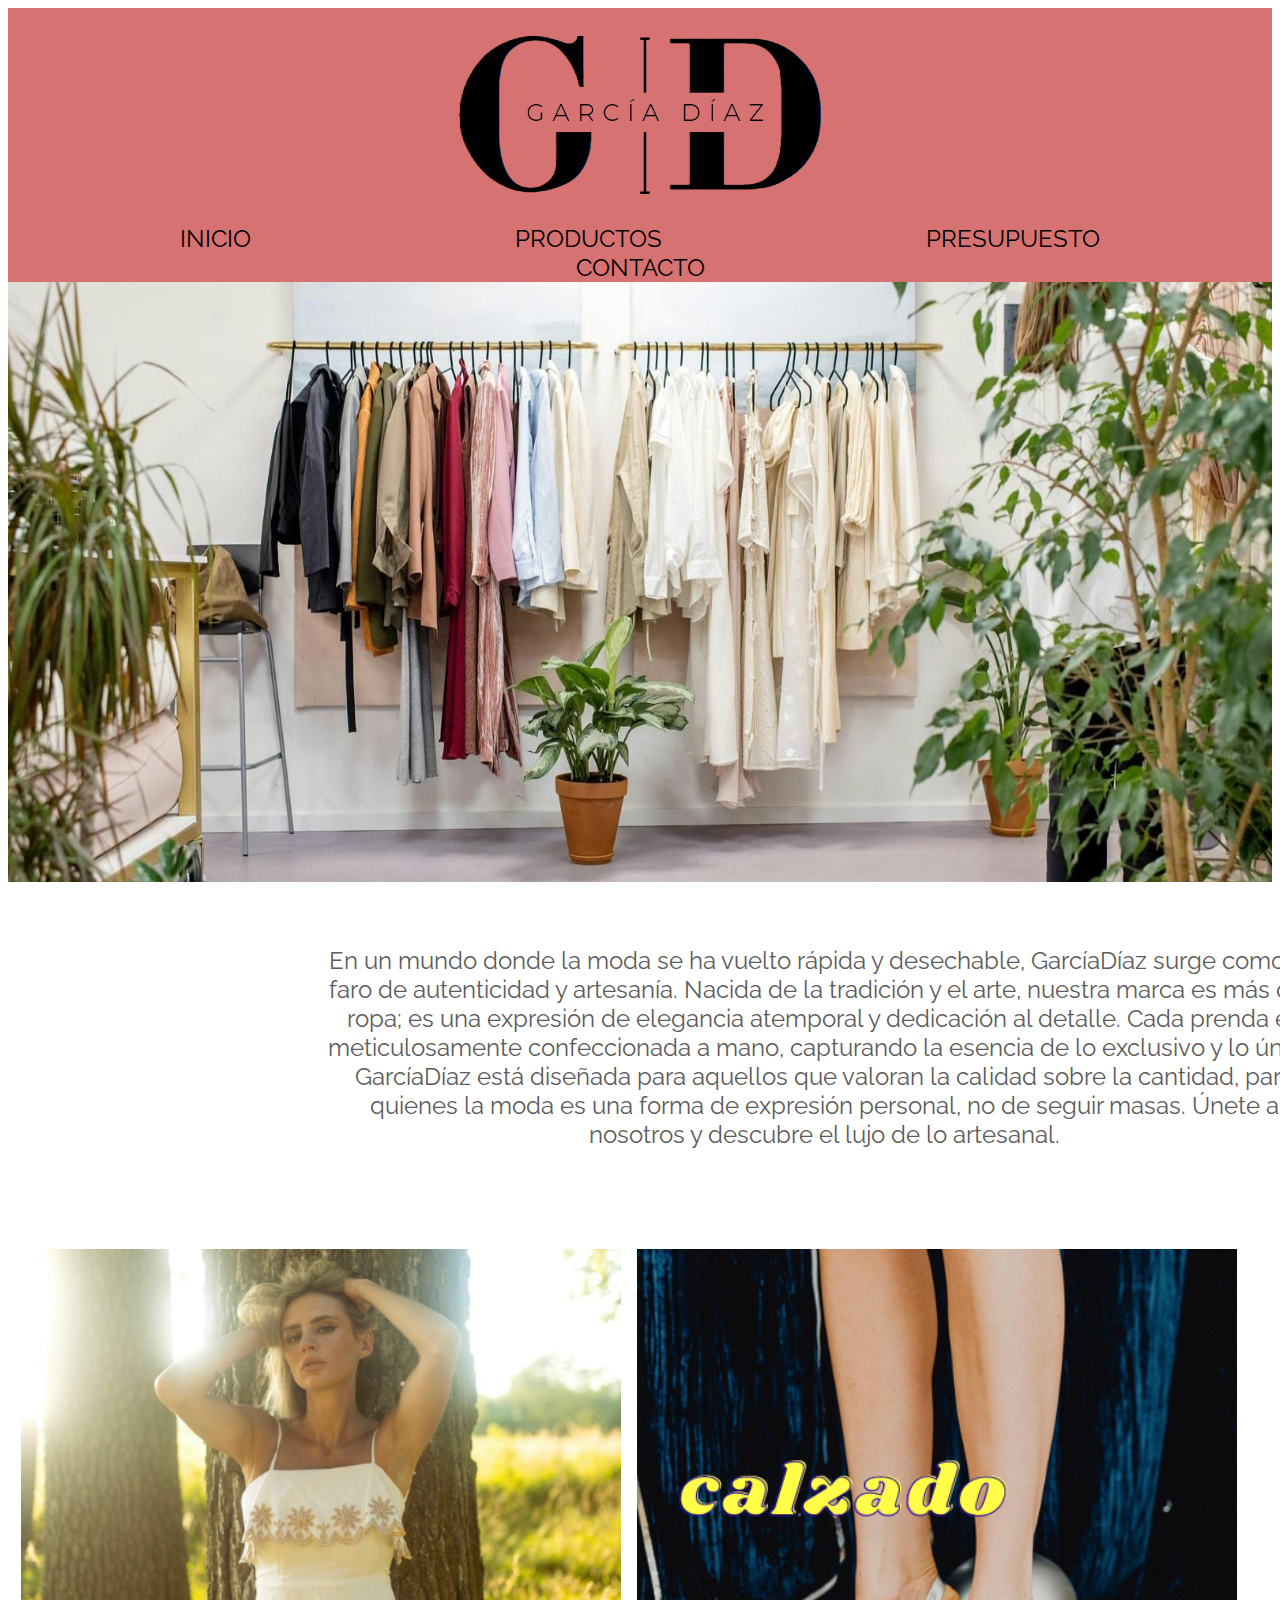
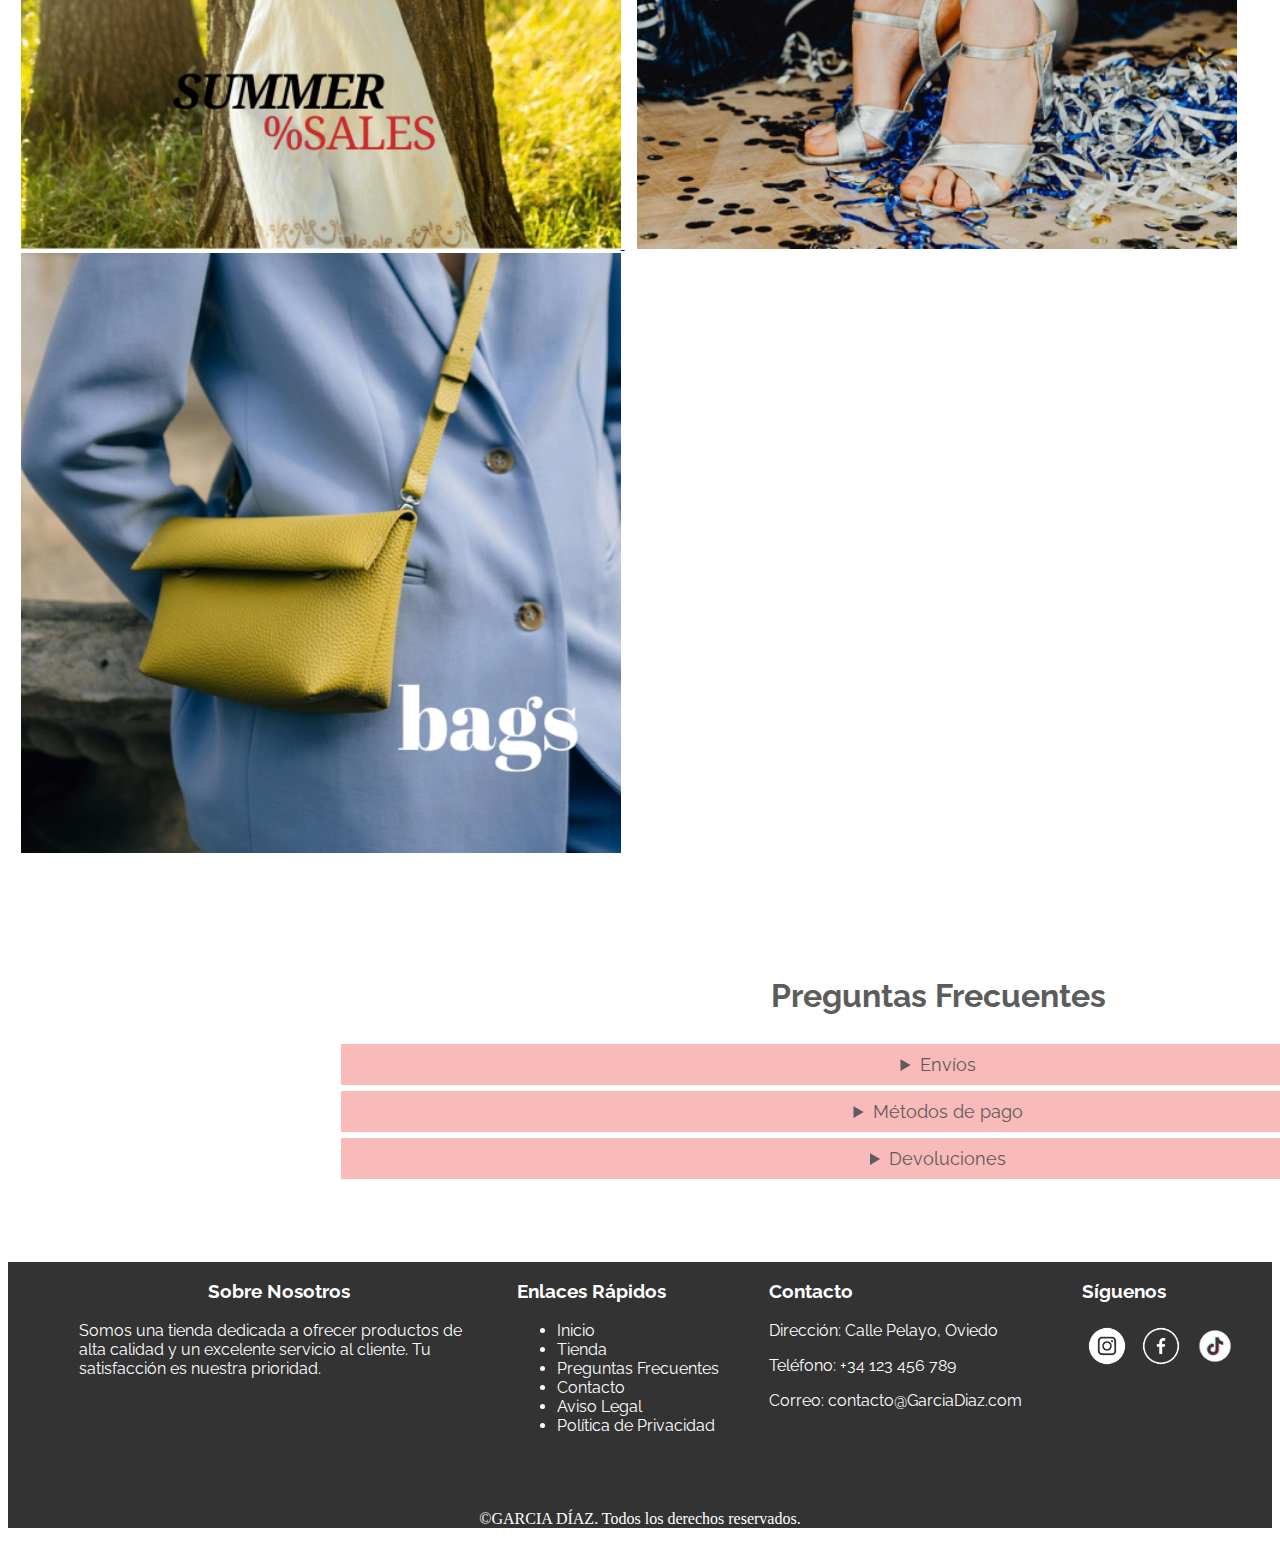
<file: index.html>
<!DOCTYPE html>
<html lang="es">
        <!--Metemos todas las meta-etiquetas necesarias en nuestro head-->
<head>
    <meta charset="UTF-8">
    <meta name="viewport" content="width=device-width, initial-scale=1.0">
    <meta name="author" content="Enol García Heres">
    <meta name="keywords" content="ropa, moda, estilo">
    <meta name="descripcion" content="GarciaDiaz es una tienda de ropa donde podras encontrar nuevas ideas para tu vestimenta de tu dia a dia!">
    <meta name="robots" content="index">
    <link rel="preconnect" href="https://fonts.googleapis.com">
    <link rel="preconnect" href="https://fonts.gstatic.com" crossorigin>
    <link href="https://fonts.googleapis.com/css2?family=Montserrat:ital,wght@0,100..900;1,100..900&family=Raleway:ital,wght@0,100..900;1,100..900&display=swap" rel="stylesheet">
    <link rel="stylesheet" href="estilos/estiloss.css">
    <link rel="icon" href="imagenes/logo.png">
    <title>GarcíaDíaz</title>
</head>
        <!--Dividimos nuestro body en sus secciones correspondientes-->
<body>
    <header>
        <!--abrimos nuestro primer div con su respectiva clase-->
        <div class="encabezado">
           <img src="imagenes/logo.png" alt="logo de la empresa"> 
        </div>
        <!--abrimos nuestro nav para gestionar todo el tema de navegación-->
        <nav>
            <a href="index.html">INICIO</a>
            <a href="productos.html">PRODUCTOS</a> 
            <a href="presupuesto.html">PRESUPUESTO</a>
            <a href="contacto.html">CONTACTO</a>
        </nav>
    
    </header> <!--cerramos el header-->
    
        <!--Abrimos el main y empezamos a formar nuestro tronco de la web-->
    <main>
        <!--Dividimos nuestro main en varios Div y les añadimos sus class necesarias a cada uno-->
        <div class="imagen-cabecera">
            <a href="productoss.html">
                <img src="imagenes/imagen-cabecera.jpg" alt="imagen ropa">
            </a>
        </div>

        <div class="introducción">
            <p>
                En un mundo donde la moda se ha vuelto rápida y desechable, GarcíaDíaz surge como un faro de autenticidad y artesanía. 
                Nacida de la tradición y el arte, nuestra marca es más que ropa; es una expresión de elegancia atemporal y dedicación al detalle. 
                Cada prenda es meticulosamente confeccionada a mano, capturando la esencia de lo exclusivo y lo único. 
                GarcíaDíaz está diseñada para aquellos que valoran la calidad sobre la cantidad, para quienes la moda es una forma de expresión personal, no de seguir masas. Únete a nosotros y descubre el lujo de lo artesanal.
            </p>
        </div>
        
        <div class="imagenes-inicio">
            <a href="productoss.html">
                <img src="imagenes/Summer.png" alt="imagen rebajas">
                <img src="imagenes/calzadoç.png" alt="imagen calzado">
                <img src="imagenes/bags.png" alt="imagen bolsos">
            </a>
        </div>

        <div class="container"> 
            <h2 id="preguntas">Preguntas Frecuentes</h2>
        <!--abrimos nuestros details-->
            <details>
                <summary>Envíos</summary>
                
                <p>Nuestros envíos suelen tardar entre 3 y 7 días hábiles en llegar, dependiendo de tu ubicación.
                     Una vez que tu pedido ha sido procesado, recibirás un correo con la información de seguimiento para que puedas monitorear el progreso de tu paquete. 
                     Utilizamos servicios de mensajería confiables para asegurar que tu pedido llegue de manera segura. Si tienes alguna duda sobre tu envío, nuestro equipo de atención al cliente está disponible para ayudarte en todo momento.</p>
            </details>
            <details>
                <summary>Métodos de pago</summary>
            
                    <ul>
                        <li>Transferencia Bancaria</li>
                        <li>Tarjeta de crédito</li>
                        <li>Bizum</li>
                    </ul>
            </details>
            <details>
                <summary>Devoluciones</summary>
                    <p>Si no estás satisfecho con tu compra, ofrecemos un período de devolución de 14 días a partir de la fecha de recepción del pedido. 
                    Para iniciar el proceso de devolución, contáctanos a través de nuestro formulario de contacto o directamente por correo electrónico. 
                    El producto debe estar en su estado original, sin usar y en su embalaje original. Una vez recibamos y verifiquemos el estado del producto, procesaremos tu reembolso o cambio según tu preferencia. Ten en cuenta que los costos de envío de la devolución pueden aplicarse, a menos que el producto esté defectuoso o haya habido un error en el envío.</p>
            </details>
        </div>
    </main> <!--cerramos el main-->

    <!--abrimos nuestro footer-->
    <footer>
        <!--y abrimos los div que necesitemos con sus respectivas class-->
        <div class="footer-container">
              <div class="sobre-nosotros">
                <h3>Sobre Nosotros</h3>
                <p>Somos una tienda dedicada a ofrecer productos de alta calidad y un excelente servicio al cliente. Tu satisfacción es nuestra prioridad.</p>
              </div>
              <div class="enlaces-rapidos">
                <h3>Enlaces Rápidos</h3>
                <ul>
                  <li><a href="indexx.html">Inicio</a></li>
                  <li><a href="productoss.html">Tienda</a></li>
                  <li><a href="#preguntas">Preguntas Frecuentes</a></li>
                  <li><a href="contacto.html">Contacto</a></li>
                  <li><a href="avisolegal.html">Aviso Legal</a></li>
                  <li><a href="https://www.iubenda.com/privacy-policy/29474232" class="iubenda-black iubenda-noiframe iubenda-embed iubenda-noiframe " title="Política de Privacidad ">Política de Privacidad</a><script type="text/javascript">(function (w,d) {var loader = function () {var s = d.createElement("script"), tag = d.getElementsByTagName("script")[0]; s.src="https://cdn.iubenda.com/iubenda.js"; tag.parentNode.insertBefore(s,tag);}; if(w.addEventListener){w.addEventListener("load", loader, false);}else if(w.attachEvent){w.attachEvent("onload", loader);}else{w.onload = loader;}})(window, document);</script></li> 
                </ul>
              </div>
              <div class="contacto-footer">
                <h3>Contacto</h3>
                <p>Dirección: Calle Pelayo, Oviedo</p>
                <p>Teléfono: +34 123 456 789</p>
                <p>Correo: contacto@GarciaDiaz.com</p>
              </div>
              <div class="redes-sociales">
                <h3>Síguenos</h3>
                <a href="https://www.instagram.com/"><img src="imagenes/instagram.png" alt="logo  instagram"></a>
                <a href="https://www.facebook.com/?locale=es_ES"><img src="imagenes/facebook.png" alt="logo facebook"></a>
                <a href="https://www.tiktok.com/es/"><img src="imagenes/tiktok.png" alt="logo tiktok"></a>
              </div>
            </div>
            <div class="copy">
              <p>&copy;GARCIA DÍAZ. Todos los derechos reservados.</p>
        </div>
          
    </footer> <!--cerramos el footer y finalizamos-->

</body>
</html>
</file>
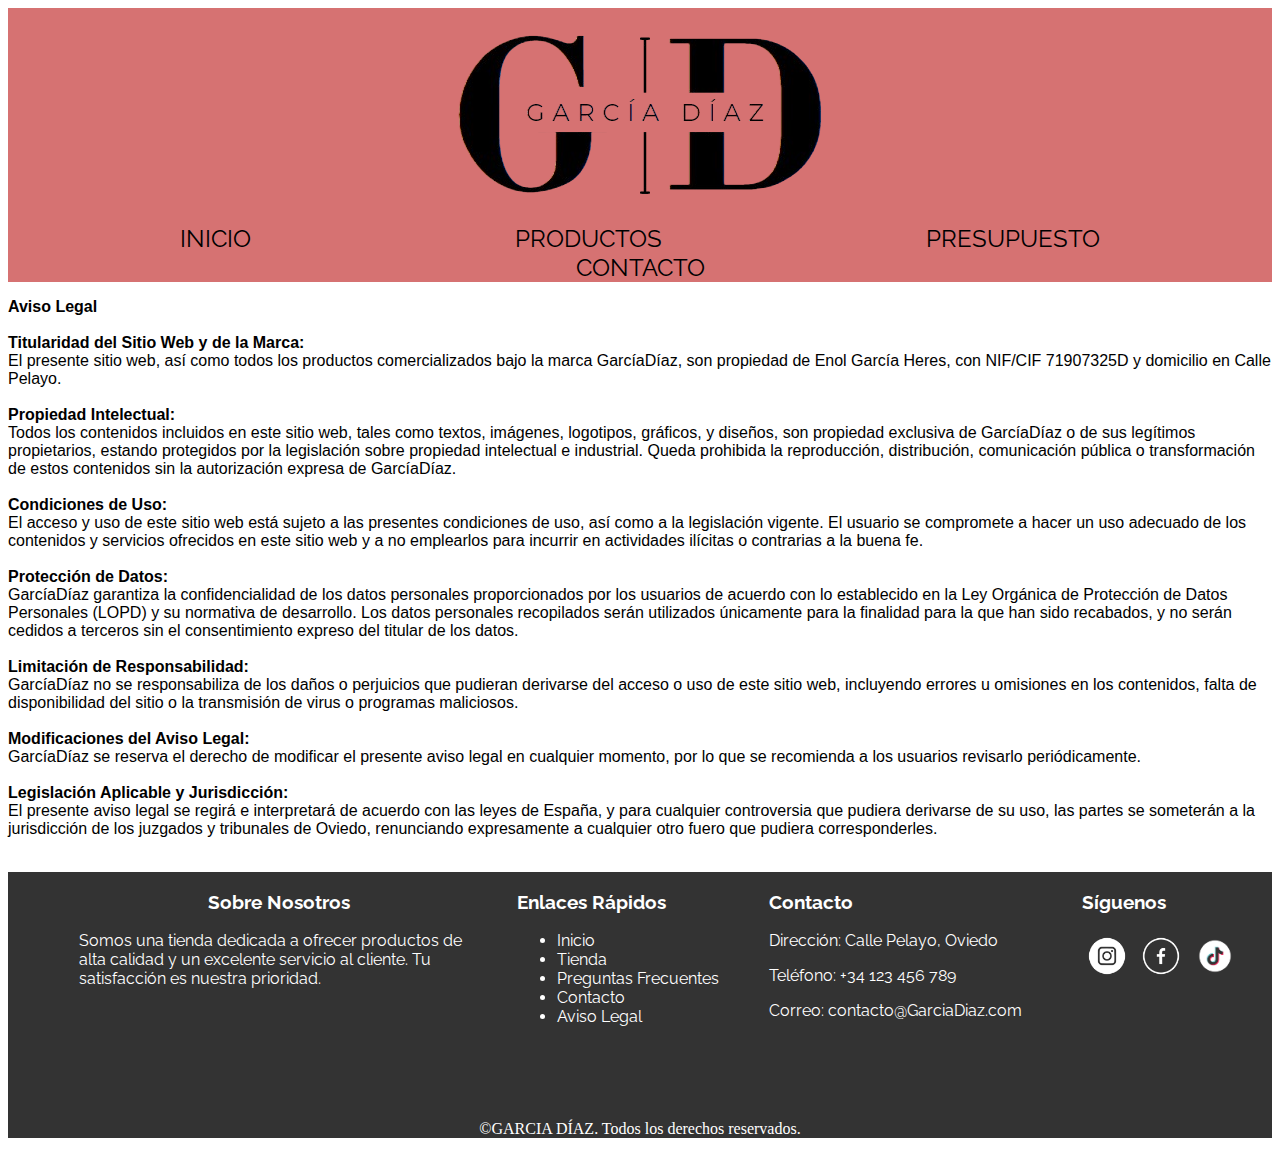
<file: avisolegal.html>
<!DOCTYPE html>
<html lang="es">
<head>
    <meta charset="UTF-8">
    <meta name="viewport" content="width=device-width, initial-scale=1.0">
    <meta name="author" content="Enol García Heres">
    <meta name="keywords" content="ropa, moda, estilo">
    <meta name="descripcion" content="GarciaDiaz es una tienda de ropa donde podras encontrar nuevas ideas para tu vestimenta de tu dia a dia!">
    <meta name="robots" content="index">
    <link rel="preconnect" href="https://fonts.googleapis.com">
    <link rel="preconnect" href="https://fonts.gstatic.com" crossorigin>
    <link href="https://fonts.googleapis.com/css2?family=Montserrat:ital,wght@0,100..900;1,100..900&family=Raleway:ital,wght@0,100..900;1,100..900&display=swap" rel="stylesheet">
    <link rel="stylesheet" href="estilos/estiloss.css">
    <link rel="icon" href="imagenes/logo.png">
    <title>GarcíaDíaz</title>
    
</head>
<body>
    <header>
         <!--abrimos nuestro primer div con su respectiva clase-->
         <div class="encabezado">
            <img src="imagenes/logo.png" alt="logo de la empresa"> 
         </div>
         <!--abrimos nuestro nav para gestionar todo el tema de navegación-->
         <nav>
             <a href="index.html">INICIO</a>
             <a href="productos.html">PRODUCTOS</a>
             <a href="presupuesto.html">PRESUPUESTO</a>
             <a href="contacto.html">CONTACTO</a>
         </nav>
     
    </header>
    <main>
        <p class="aviso-legal">
            <strong>Aviso Legal <br><br></strong>

            <strong>Titularidad del Sitio Web y de la Marca:</strong> <br>

            El presente sitio web, así como todos los productos comercializados bajo la marca GarcíaDíaz, son propiedad de Enol García Heres, con NIF/CIF 71907325D y domicilio en Calle Pelayo. <br><br>

           <strong>Propiedad Intelectual:</strong><br>
           
            Todos los contenidos incluidos en este sitio web, tales como textos, imágenes, logotipos, gráficos, y diseños, son propiedad exclusiva de GarcíaDíaz o de sus legítimos propietarios, estando protegidos por la legislación sobre propiedad intelectual e industrial. Queda prohibida la reproducción, distribución, comunicación pública o transformación de estos contenidos sin la autorización expresa de GarcíaDíaz. <br><br>

           <strong>Condiciones de Uso:</strong><br>

            El acceso y uso de este sitio web está sujeto a las presentes condiciones de uso, así como a la legislación vigente. El usuario se compromete a hacer un uso adecuado de los contenidos y servicios ofrecidos en este sitio web y a no emplearlos para incurrir en actividades ilícitas o contrarias a la buena fe. <br><br>

           <strong>Protección de Datos:</strong><br>

            GarcíaDíaz garantiza la confidencialidad de los datos personales proporcionados por los usuarios de acuerdo con lo establecido en la Ley Orgánica de Protección de Datos Personales (LOPD) y su normativa de desarrollo. Los datos personales recopilados serán utilizados únicamente para la finalidad para la que han sido recabados, y no serán cedidos a terceros sin el consentimiento expreso del titular de los datos. <br><br>

           <strong>Limitación de Responsabilidad:</strong> <br>

            GarcíaDíaz no se responsabiliza de los daños o perjuicios que pudieran derivarse del acceso o uso de este sitio web, incluyendo errores u omisiones en los contenidos, falta de disponibilidad del sitio o la transmisión de virus o programas maliciosos. <br><br>

           <strong>Modificaciones del Aviso Legal:</strong> <br>

            GarcíaDíaz se reserva el derecho de modificar el presente aviso legal en cualquier momento, por lo que se recomienda a los usuarios revisarlo periódicamente. <br><br>

           <strong>Legislación Aplicable y Jurisdicción:</strong> <br>

            El presente aviso legal se regirá e interpretará de acuerdo con las leyes de España, y para cualquier controversia que pudiera derivarse de su uso, las partes se someterán a la jurisdicción de los juzgados y tribunales de Oviedo, renunciando expresamente a cualquier otro fuero que pudiera corresponderles. <br><br>
        </p>
    </main>

    <footer>
       <!--y abrimos los div que necesitemos con sus respectivas class-->
       <div class="footer-container">
            <div class="sobre-nosotros">
                <h3>Sobre Nosotros</h3>
                <p>Somos una tienda dedicada a ofrecer productos de alta calidad y un excelente servicio al cliente. Tu satisfacción es nuestra prioridad.</p>
            </div>
            <div class="enlaces-rapidos">
                <h3>Enlaces Rápidos</h3>
                <ul>
                    <li><a href="indexx.html">Inicio</a></li>
                    <li><a href="productoss.html">Tienda</a></li>
                    <li><a href="#preguntas">Preguntas Frecuentes</a></li>
                    <li><a href="contacto.html">Contacto</a></li>
                    <li><a href="avisolegal.html">Aviso Legal</a></li>
                </ul>
            </div>
            <div class="contacto-footer">
                <h3>Contacto</h3>
                <p>Dirección: Calle Pelayo, Oviedo</p>
                <p>Teléfono: +34 123 456 789</p>
                <p>Correo: contacto@GarciaDiaz.com</p>
            </div>
            <div class="redes-sociales">
                <h3>Síguenos</h3>
                <a href="https://www.instagram.com/"><img src="imagenes/instagram.png" alt="logo  instagram"></a>
                <a href="https://www.facebook.com/?locale=es_ES"><img src="imagenes/facebook.png" alt="logo facebook"></a>
                <a href="https://www.tiktok.com/es/"><img src="imagenes/tiktok.png" alt="logo tiktok"></a>
            </div>
      </div>
        <div class="copy">
            <p>&copy;GARCIA DÍAZ. Todos los derechos reservados.</p>
        </div>

    </footer> <!--cerramos el footer y finalizamos-->

</body>
</html>
</file>
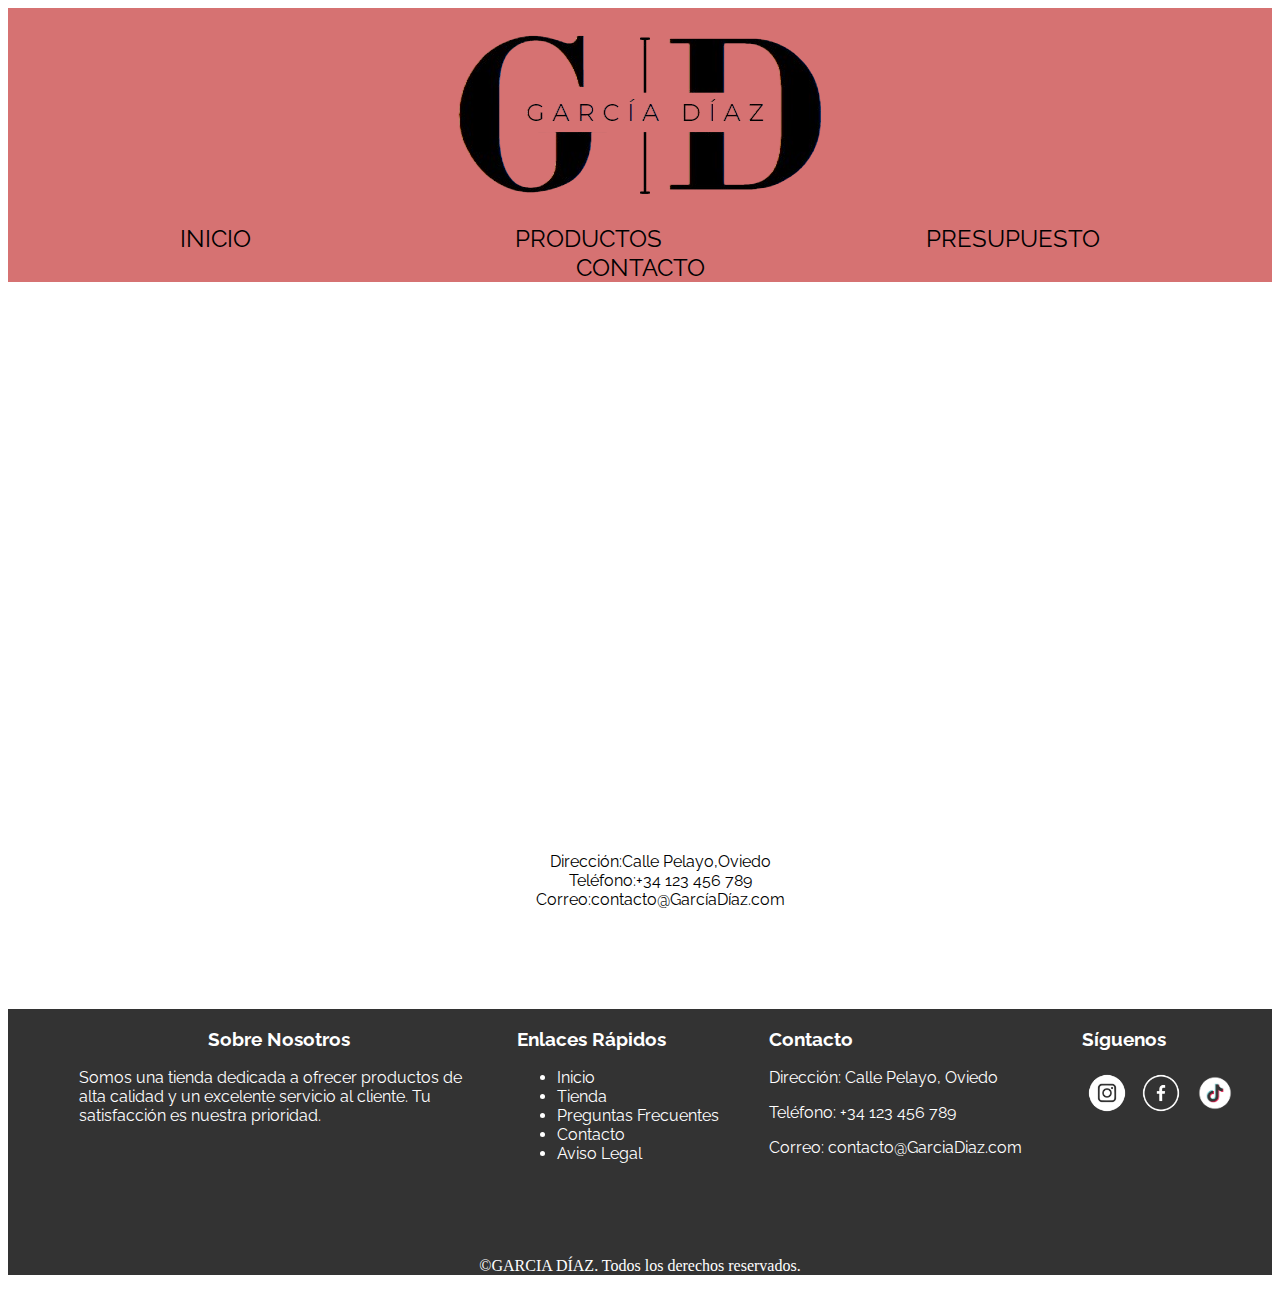
<file: contacto.html>
<!DOCTYPE html>
<html lang="es">
<head>
    <meta charset="UTF-8">
    <meta name="viewport" content="width=device-width, initial-scale=1.0">
    <meta name="author" content="Enol García Heres">
    <meta name="keywords" content="ropa, moda, estilo">
    <meta name="descripcion" content="GarciaDiaz es una tienda de ropa donde podras encontrar nuevas ideas para tu vestimenta de tu dia a dia!">
    <meta name="robots" content="index">
    <link rel="preconnect" href="https://fonts.googleapis.com">
    <link rel="preconnect" href="https://fonts.gstatic.com" crossorigin>
    <link href="https://fonts.googleapis.com/css2?family=Montserrat:ital,wght@0,100..900;1,100..900&family=Raleway:ital,wght@0,100..900;1,100..900&display=swap" rel="stylesheet">
    <link rel="stylesheet" href="estilos/estiloss.css">
    <link rel="icon" href="imagenes/logo.png">
    <title>GarcíaDíaz</title>
    
</head>
<body>
    <header>
         <!--abrimos nuestro primer div con su respectiva clase-->
         <div class="encabezado">
            <img src="imagenes/logo.png" alt="logo de la empresa"> 
         </div>
         <!--abrimos nuestro nav para gestionar todo el tema de navegación-->
         <nav>
             <a href="index.html">INICIO</a>
             <a href="productos.html">PRODUCTOS</a>
             <a href="presupuesto.html">PRESUPUESTO</a>
             <a href="contacto.html">CONTACTO</a>
         </nav>
     
    </header>
    <main>
        <!--insertamos el mapa y los respectivos datos-->
        <div class="contactar">
            <iframe src="https://www.google.com/maps/embed?pb=!1m18!1m12!1m3!1d2900.6690608277604!2d-5.8510730234812085!3d43.36303257114922!2m3!1f0!2f0!3f0!3m2!1i1024!2i768!4f13.1!3m3!1m2!1s0xd368ce52bd7d7db%3A0xa17dc56ae5d4aa63!2sC.%20Pelayo%2C%20Oviedo%2C%2033003%20Oviedo%2C%20Asturias!5e0!3m2!1ses!2ses!4v1723751896045!5m2!1ses!2ses" width="600" height="450" style="border:0;" allowfullscreen="" loading="lazy" referrerpolicy="no-referrer-when-downgrade"></iframe>
            <ul>
                <li>Dirección:Calle Pelayo,Oviedo</li>
                <li>Teléfono:+34 123 456 789</li>
                <li>Correo:contacto@GarcíaDíaz.com</li>
            </ul>
        </div>
    </main>
    <footer>
        <!--y abrimos los div que necesitemos con sus respectivas class-->
        <div class="footer-container">
             <div class="sobre-nosotros">
                 <h3>Sobre Nosotros</h3>
                 <p>Somos una tienda dedicada a ofrecer productos de alta calidad y un excelente servicio al cliente. Tu satisfacción es nuestra prioridad.</p>
             </div>
             <div class="enlaces-rapidos">
                 <h3>Enlaces Rápidos</h3>
                 <ul>
                     <li><a href="indexx.html">Inicio</a></li>
                     <li><a href="productoss.html">Tienda</a></li>
                     <li><a href="#preguntas">Preguntas Frecuentes</a></li>
                     <li><a href="contacto.html">Contacto</a></li>
                     <li><a href="avisolegal.html">Aviso Legal</a></li>
                 </ul>
             </div>
             <div class="contacto-footer">
                 <h3>Contacto</h3>
                 <p>Dirección: Calle Pelayo, Oviedo</p>
                 <p>Teléfono: +34 123 456 789</p>
                 <p>Correo: contacto@GarciaDiaz.com</p>
             </div>
             <div class="redes-sociales">
                 <h3>Síguenos</h3>
                 <a href="https://www.instagram.com/"><img src="imagenes/instagram.png" alt="logo  instagram"></a>
                 <a href="https://www.facebook.com/?locale=es_ES"><img src="imagenes/facebook.png" alt="logo facebook"></a>
                 <a href="https://www.tiktok.com/es/"><img src="imagenes/tiktok.png" alt="logo tiktok"></a>
             </div>
       </div>
         <div class="copy">
             <p>&copy;GARCIA DÍAZ. Todos los derechos reservados.</p>
         </div>
 
     </footer> <!--cerramos el footer y finalizamos-->
 
 </body>
 </html>
</file>
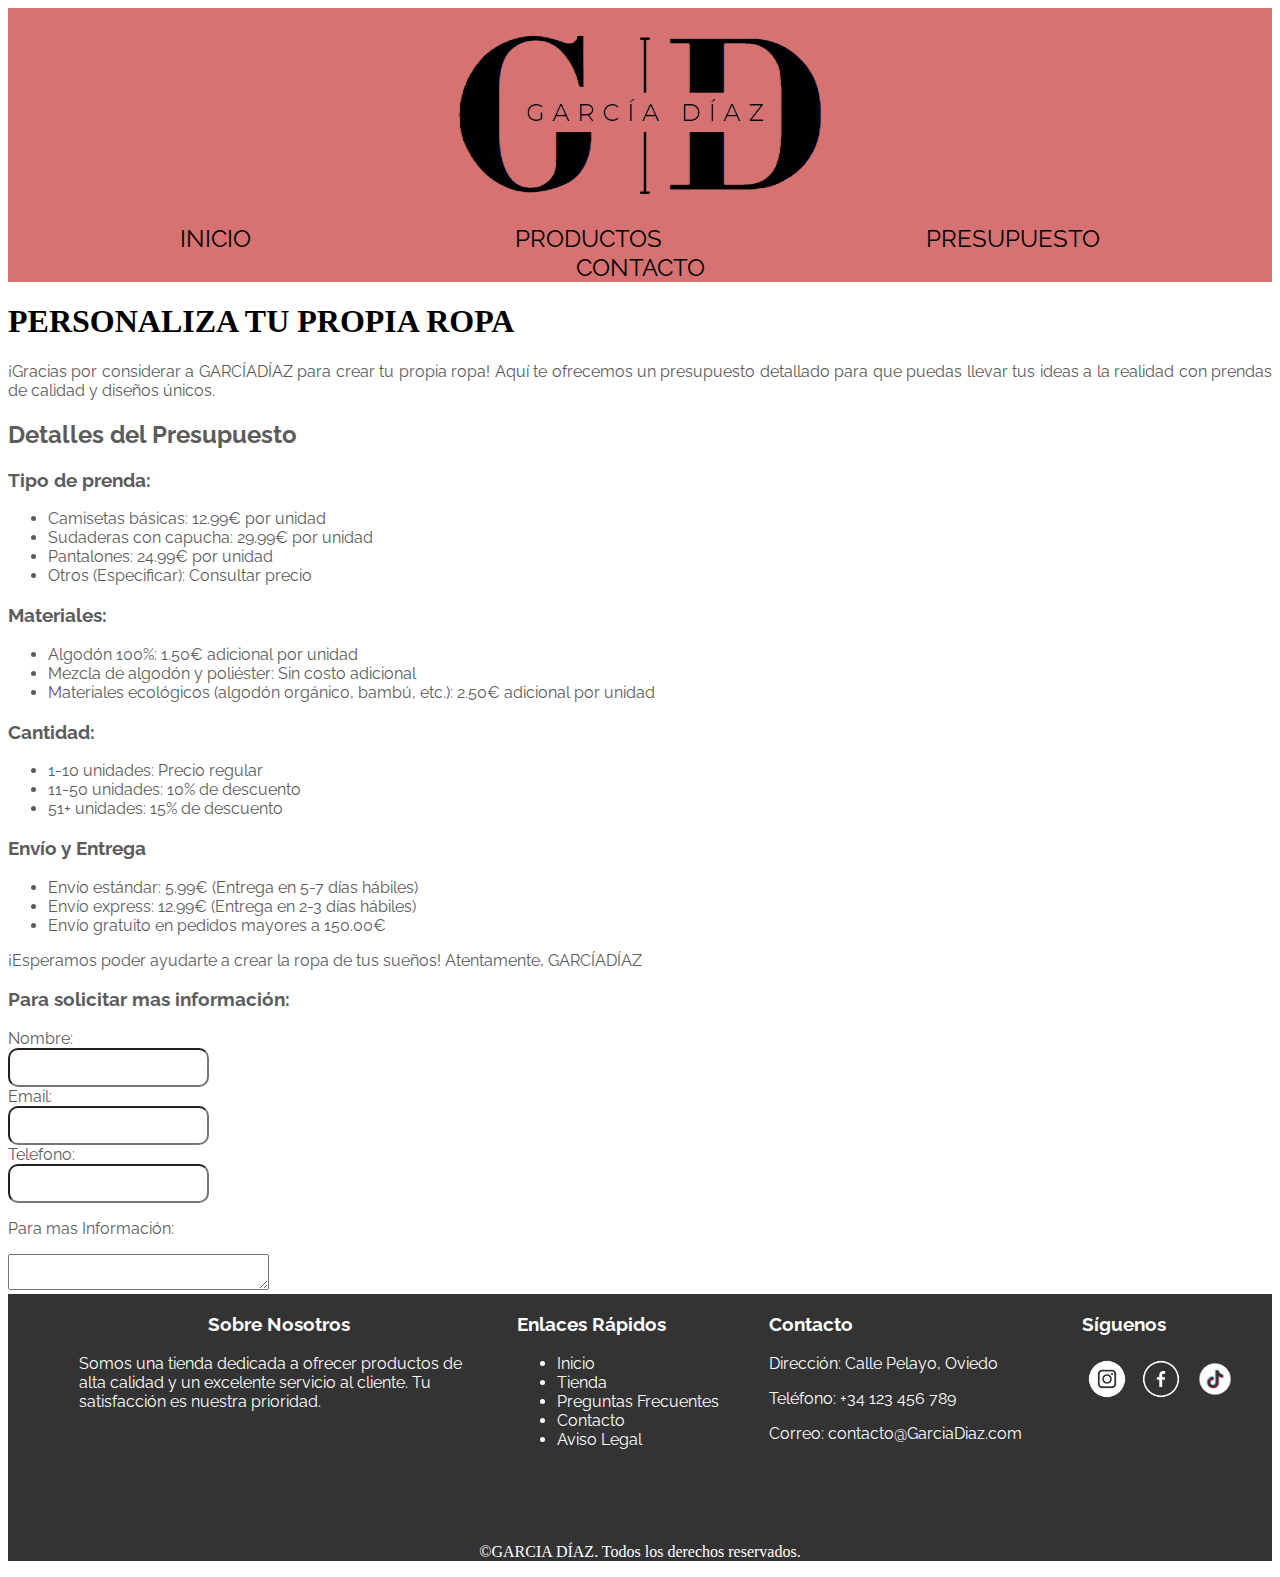
<file: presupuesto.html>
<!DOCTYPE html>
<html lang="es">
<head>
    <meta charset="UTF-8">
    <meta name="viewport" content="width=device-width, initial-scale=1.0">
    <meta name="author" content="Enol García Heres">
    <meta name="keywords" content="ropa, moda, estilo">
    <meta name="descripcion" content="GarciaDiaz es una tienda de ropa donde podras encontrar nuevas ideas para tu vestimenta de tu dia a dia!">
    <meta name="robots" content="index">
    <link rel="preconnect" href="https://fonts.googleapis.com">
    <link rel="preconnect" href="https://fonts.gstatic.com" crossorigin>
    <link href="https://fonts.googleapis.com/css2?family=Montserrat:ital,wght@0,100..900;1,100..900&family=Raleway:ital,wght@0,100..900;1,100..900&display=swap" rel="stylesheet">
    <link rel="stylesheet" href="estilos/estiloss.css">
    <link rel="icon" href="imagenes/logo.png">
    <title>GarcíaDíaz</title>
    
</head>
<body>
    <header>
         <!--abrimos nuestro primer div con su respectiva clase-->
         <div class="encabezado">
            <img src="imagenes/logo.png" alt="logo de la empresa"> 
         </div>
         <!--abrimos nuestro nav para gestionar todo el tema de navegación-->
         <nav>
             <a href="index.html">INICIO</a>
             <a href="productos.html">PRODUCTOS</a>
             <a href="presupuesto.html">PRESUPUESTO</a>
             <a href="contacto.html">CONTACTO</a>
         </nav>
         
    </header>
    <!--abrimos nuestro main y situamos nuestros titulos y listas-->
    <main> 
        <h1>PERSONALIZA TU PROPIA ROPA</h1>
        <div class="presupuesto">
            <p>¡Gracias por considerar a GARCÍADÍAZ para crear tu propia ropa! Aquí te ofrecemos un presupuesto detallado para que puedas llevar tus ideas a la realidad con prendas de calidad y diseños únicos.</p>
            <h2>Detalles del Presupuesto</h2>
            
            <h3>Tipo de prenda:</h3>
            <ul>
                <li>Camisetas básicas: 12.99€ por unidad</li>
                <li>Sudaderas con capucha: 29.99€ por unidad</li>
                <li>Pantalones: 24.99€ por unidad</li>
                <li>Otros (Especificar): Consultar precio</li>
            </ul>
            
            <h3>Materiales:</h3>
            <ul>
                <li>Algodón 100%: 1.50€ adicional por unidad</li>
                <li>Mezcla de algodón y poliéster: Sin costo adicional</li>
                <li>Materiales ecológicos (algodón orgánico, bambú, etc.): 2.50€ adicional por unidad</li>
            </ul>
            
            <h3>Cantidad:</h3>
            <ul>
                <li>1-10 unidades: Precio regular</li>
                <li>11-50 unidades: 10% de descuento</li>
                <li>51+ unidades: 15% de descuento</li>
            </ul>
            <h3>Envío y Entrega</h3>
            <ul>
                <li>Envío estándar: 5.99€ (Entrega en 5-7 días hábiles)</li>
                <li>Envío express: 12.99€ (Entrega en 2-3 días hábiles)</li>
                <li>Envío gratuito en pedidos mayores a 150.00€</li>
            </ul>
            <p>¡Esperamos poder ayudarte a crear la ropa de tus sueños!

                Atentamente, GARCÍADÍAZ</p>
            
            <h3>Para solicitar mas información:</h3>
           Nombre:<input type="text" name="nombre" id="nombre" value="">
           Email: <input type="email" name="correo" id="correo">
           Telefono: <input type="tel" name="telefono" id="telefono">
            <p>Para mas Información:</p>
           <textarea name="text" id="mas-informacion" cols="30"></textarea>
        </div>
        
    </main>
    <footer>
        <!--y abrimos los div que necesitemos con sus respectivas class-->
        <div class="footer-container">
             <div class="sobre-nosotros">
                 <h3>Sobre Nosotros</h3>
                 <p>Somos una tienda dedicada a ofrecer productos de alta calidad y un excelente servicio al cliente. Tu satisfacción es nuestra prioridad.</p>
             </div>
             <div class="enlaces-rapidos">
                 <h3>Enlaces Rápidos</h3>
                 <ul>
                     <li><a href="indexx.html">Inicio</a></li>
                     <li><a href="productoss.html">Tienda</a></li>
                     <li><a href="#preguntas">Preguntas Frecuentes</a></li>
                     <li><a href="contacto.html">Contacto</a></li>
                     <li><a href="avisolegal.html">Aviso Legal</a></li>
                 </ul>
             </div>
             <div class="contacto-footer">
                 <h3>Contacto</h3>
                 <p>Dirección: Calle Pelayo, Oviedo</p>
                 <p>Teléfono: +34 123 456 789</p>
                 <p>Correo: contacto@GarciaDiaz.com</p>
             </div>
             <div class="redes-sociales">
                 <h3>Síguenos</h3>
                 <a href="https://www.instagram.com/"><img src="imagenes/instagram.png" alt="logo  instagram"></a>
                 <a href="https://www.facebook.com/?locale=es_ES"><img src="imagenes/facebook.png" alt="logo facebook"></a>
                 <a href="https://www.tiktok.com/es/"><img src="imagenes/tiktok.png" alt="logo tiktok"></a>
             </div>
       </div>
         <div class="copy">
             <p>&copy;GARCIA DÍAZ. Todos los derechos reservados.</p>
         </div>
 
     </footer> <!--cerramos el footer y finalizamos-->
 
 </body>
 </html>
</file>
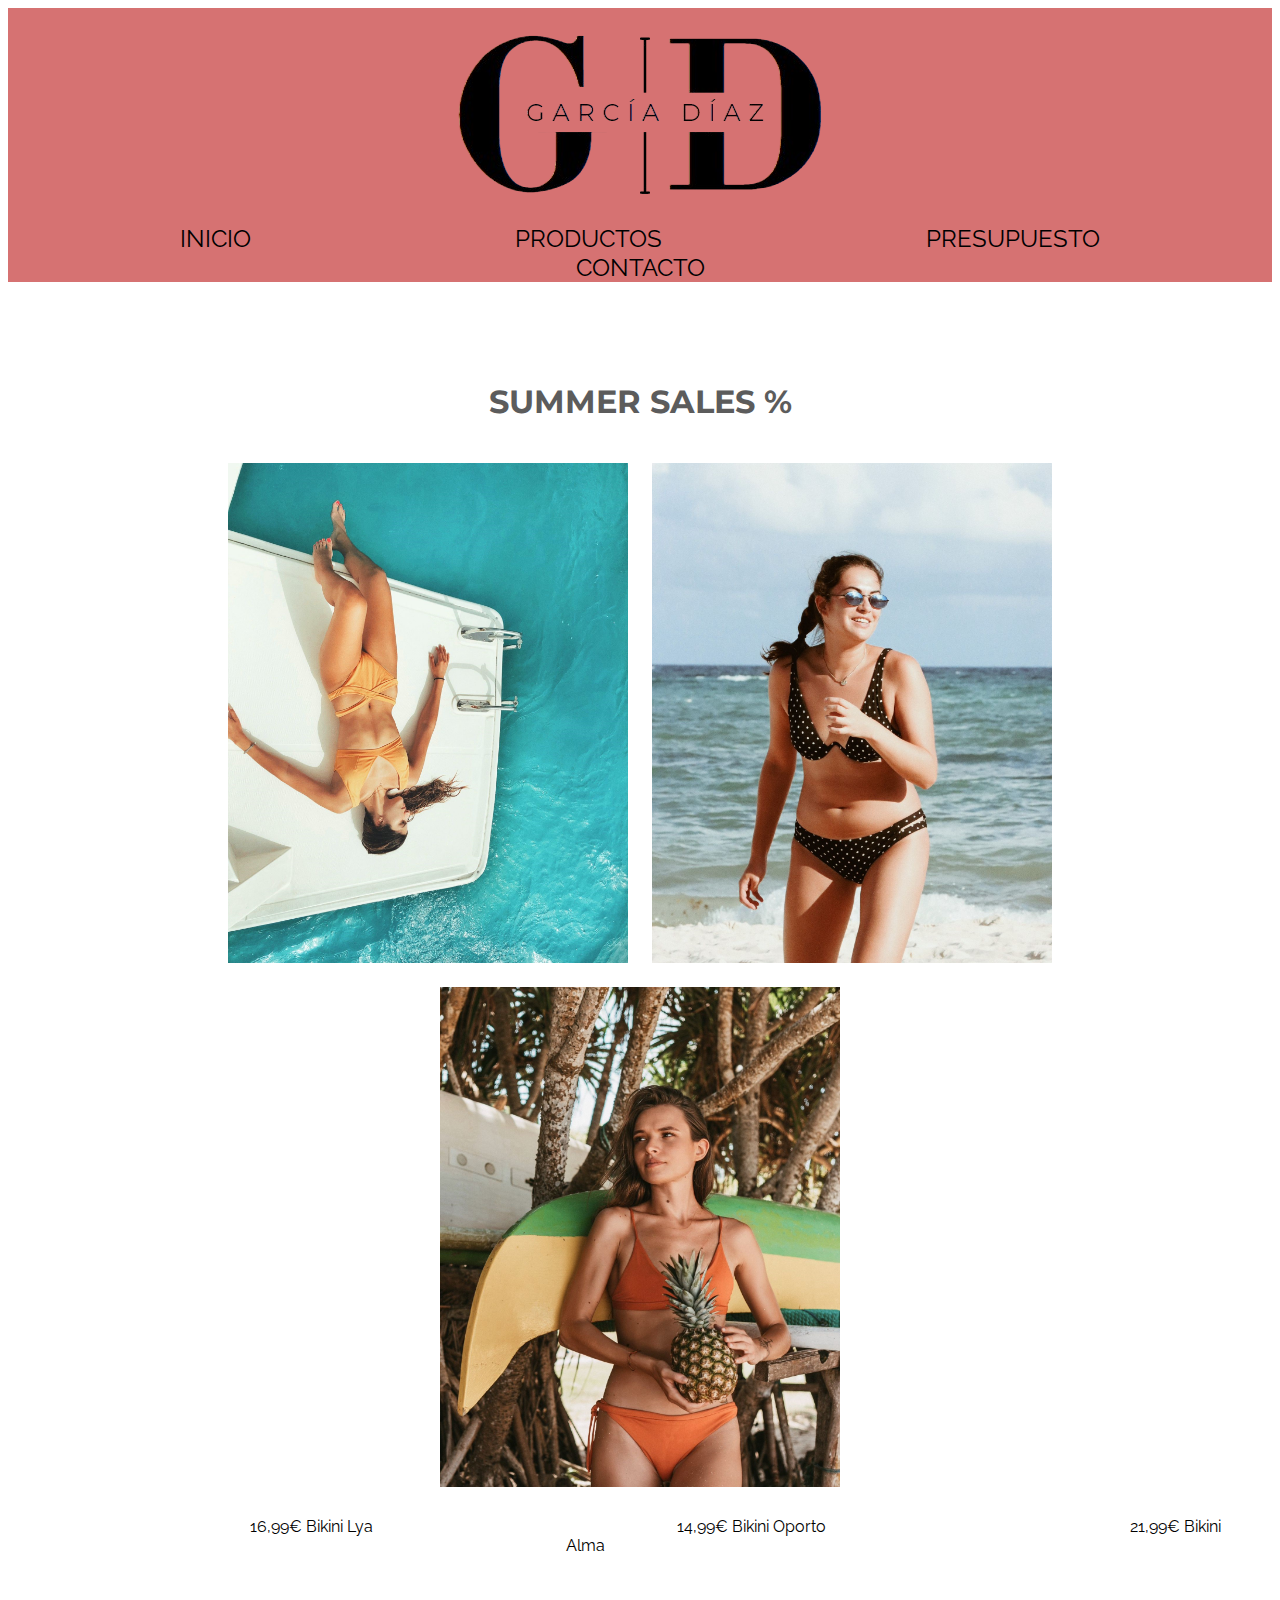
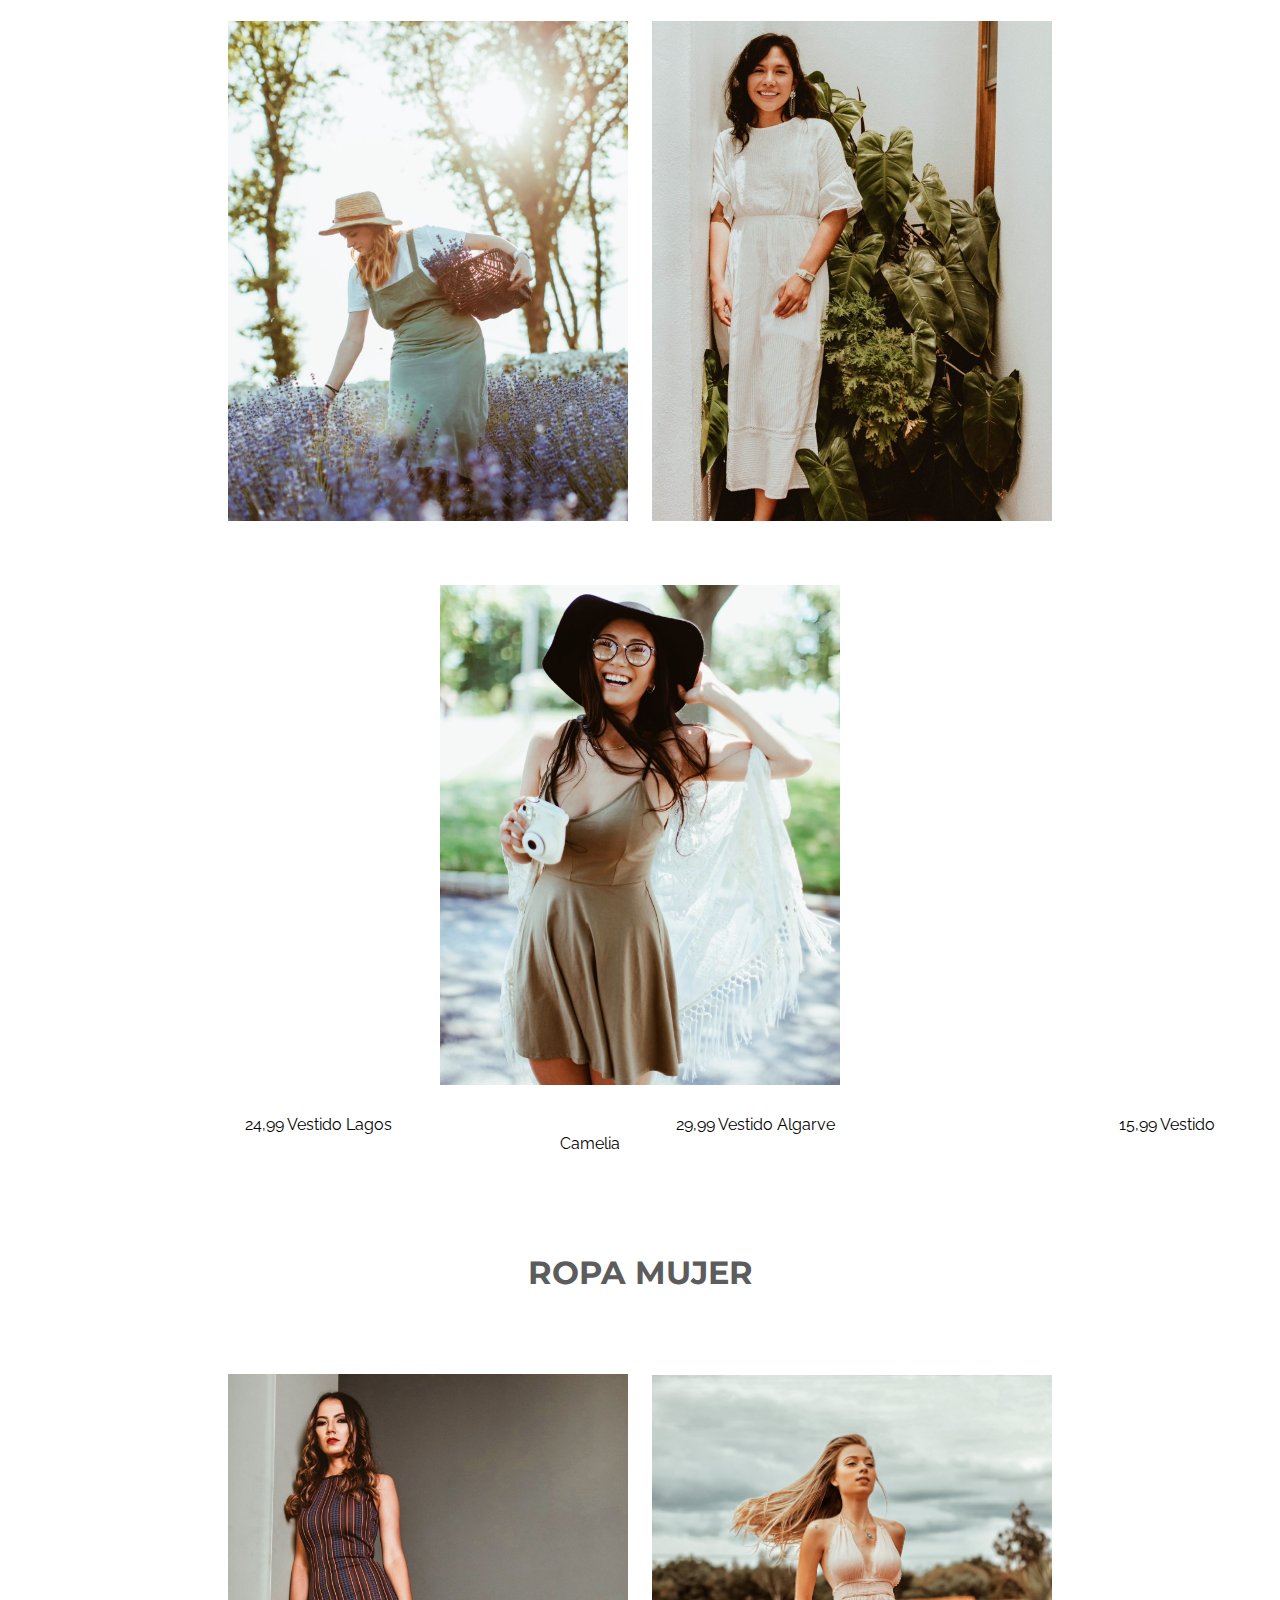
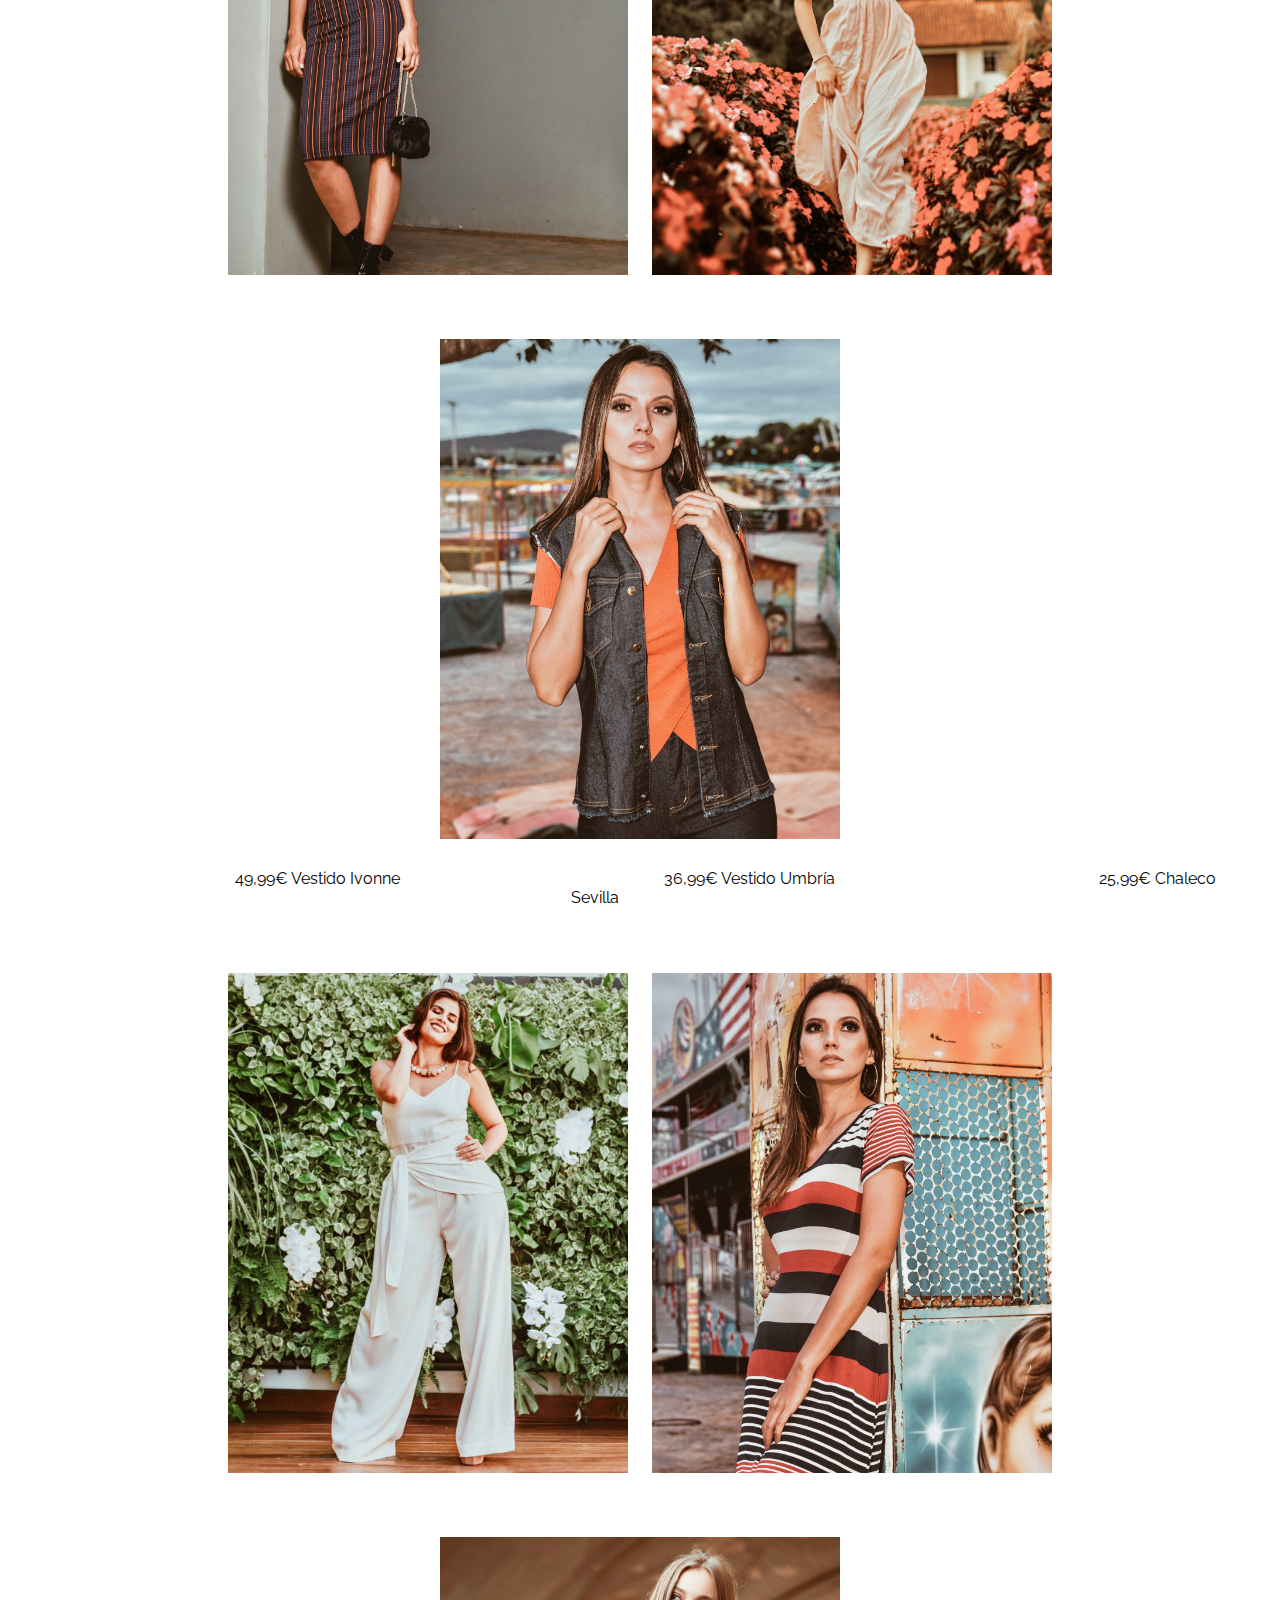
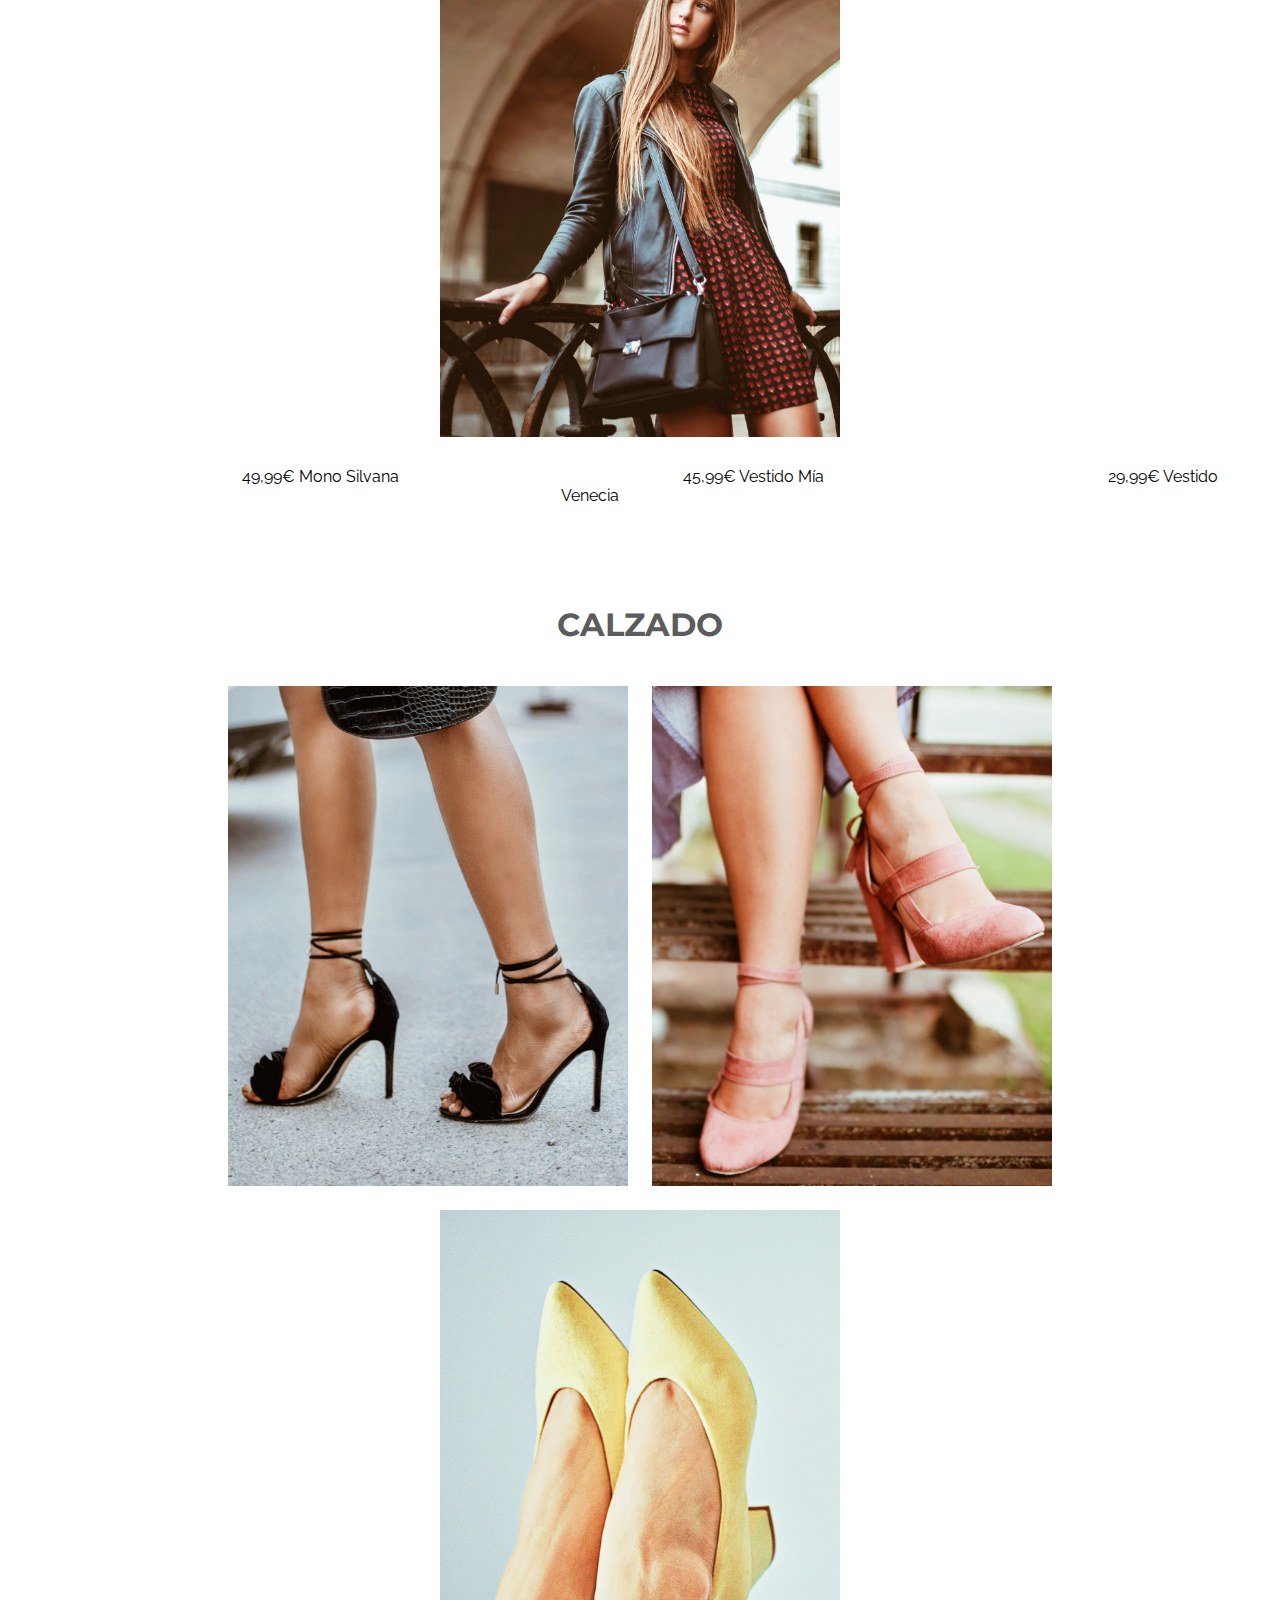
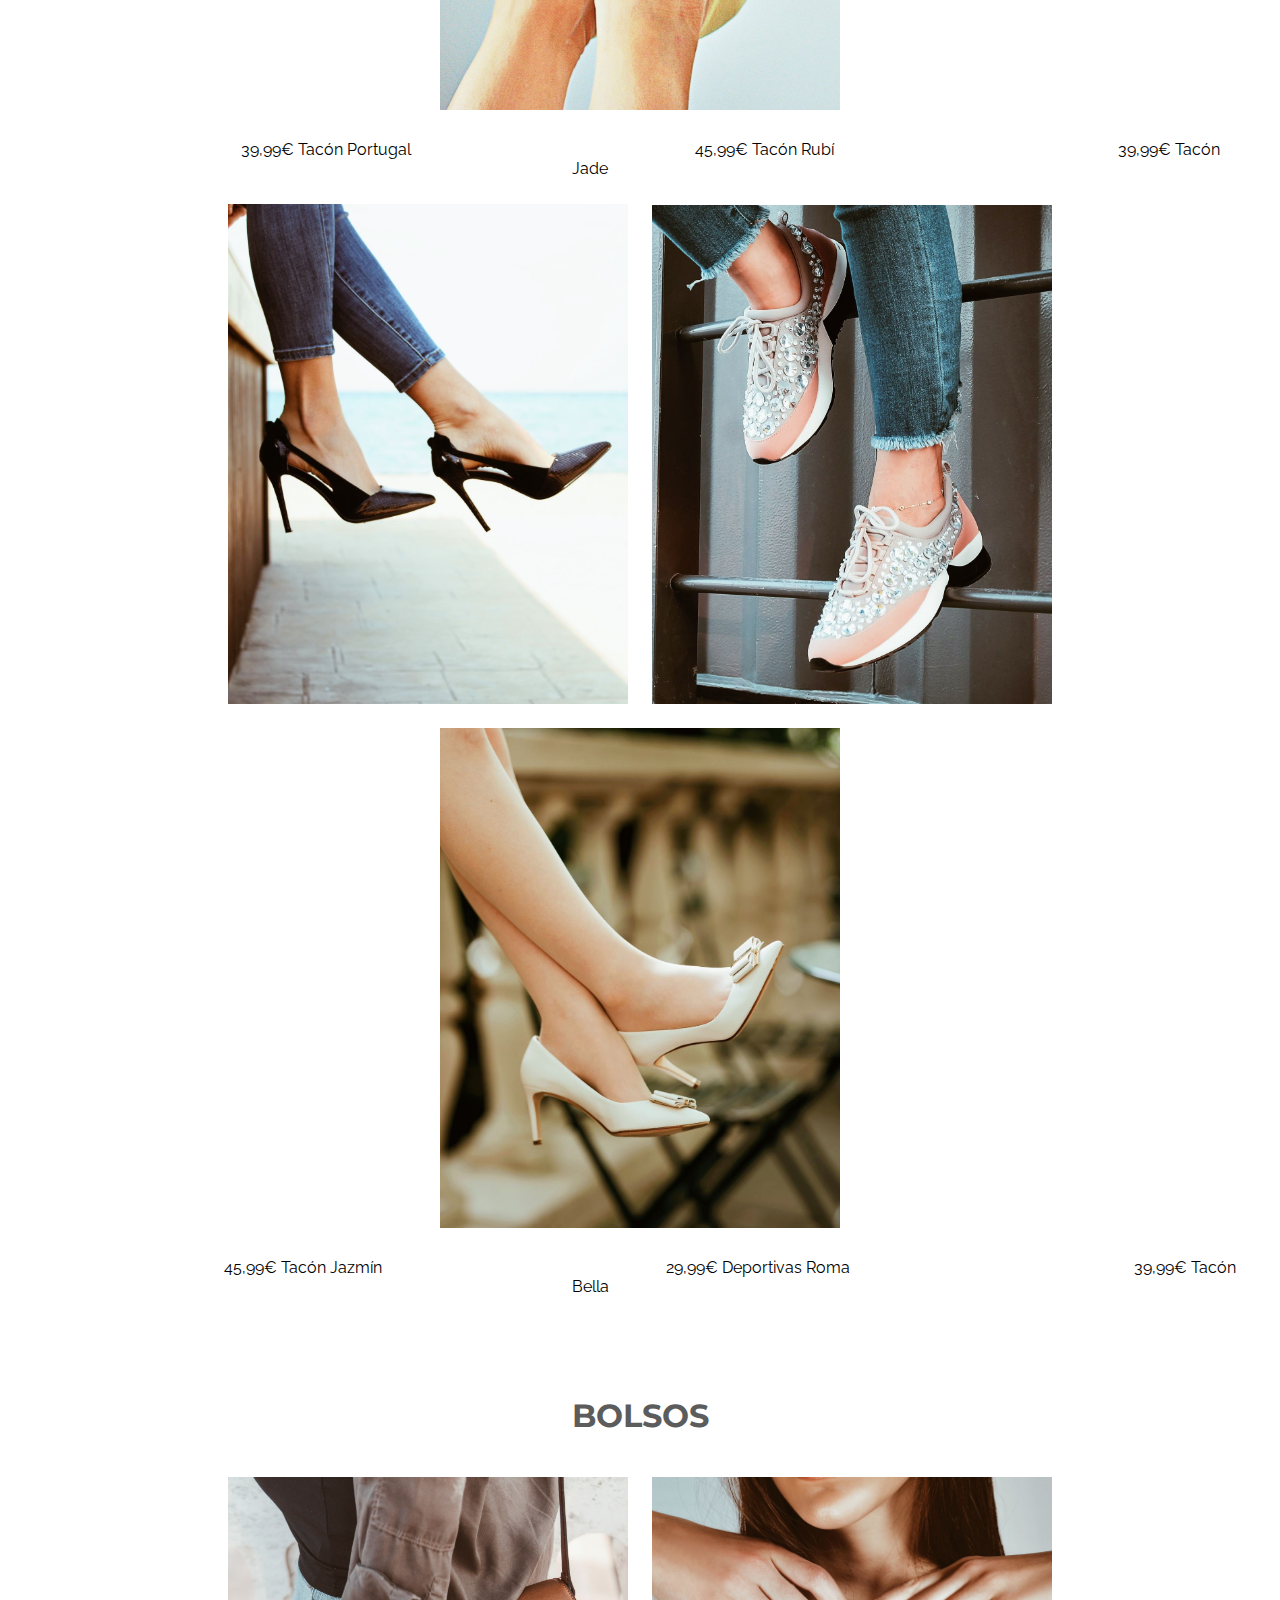
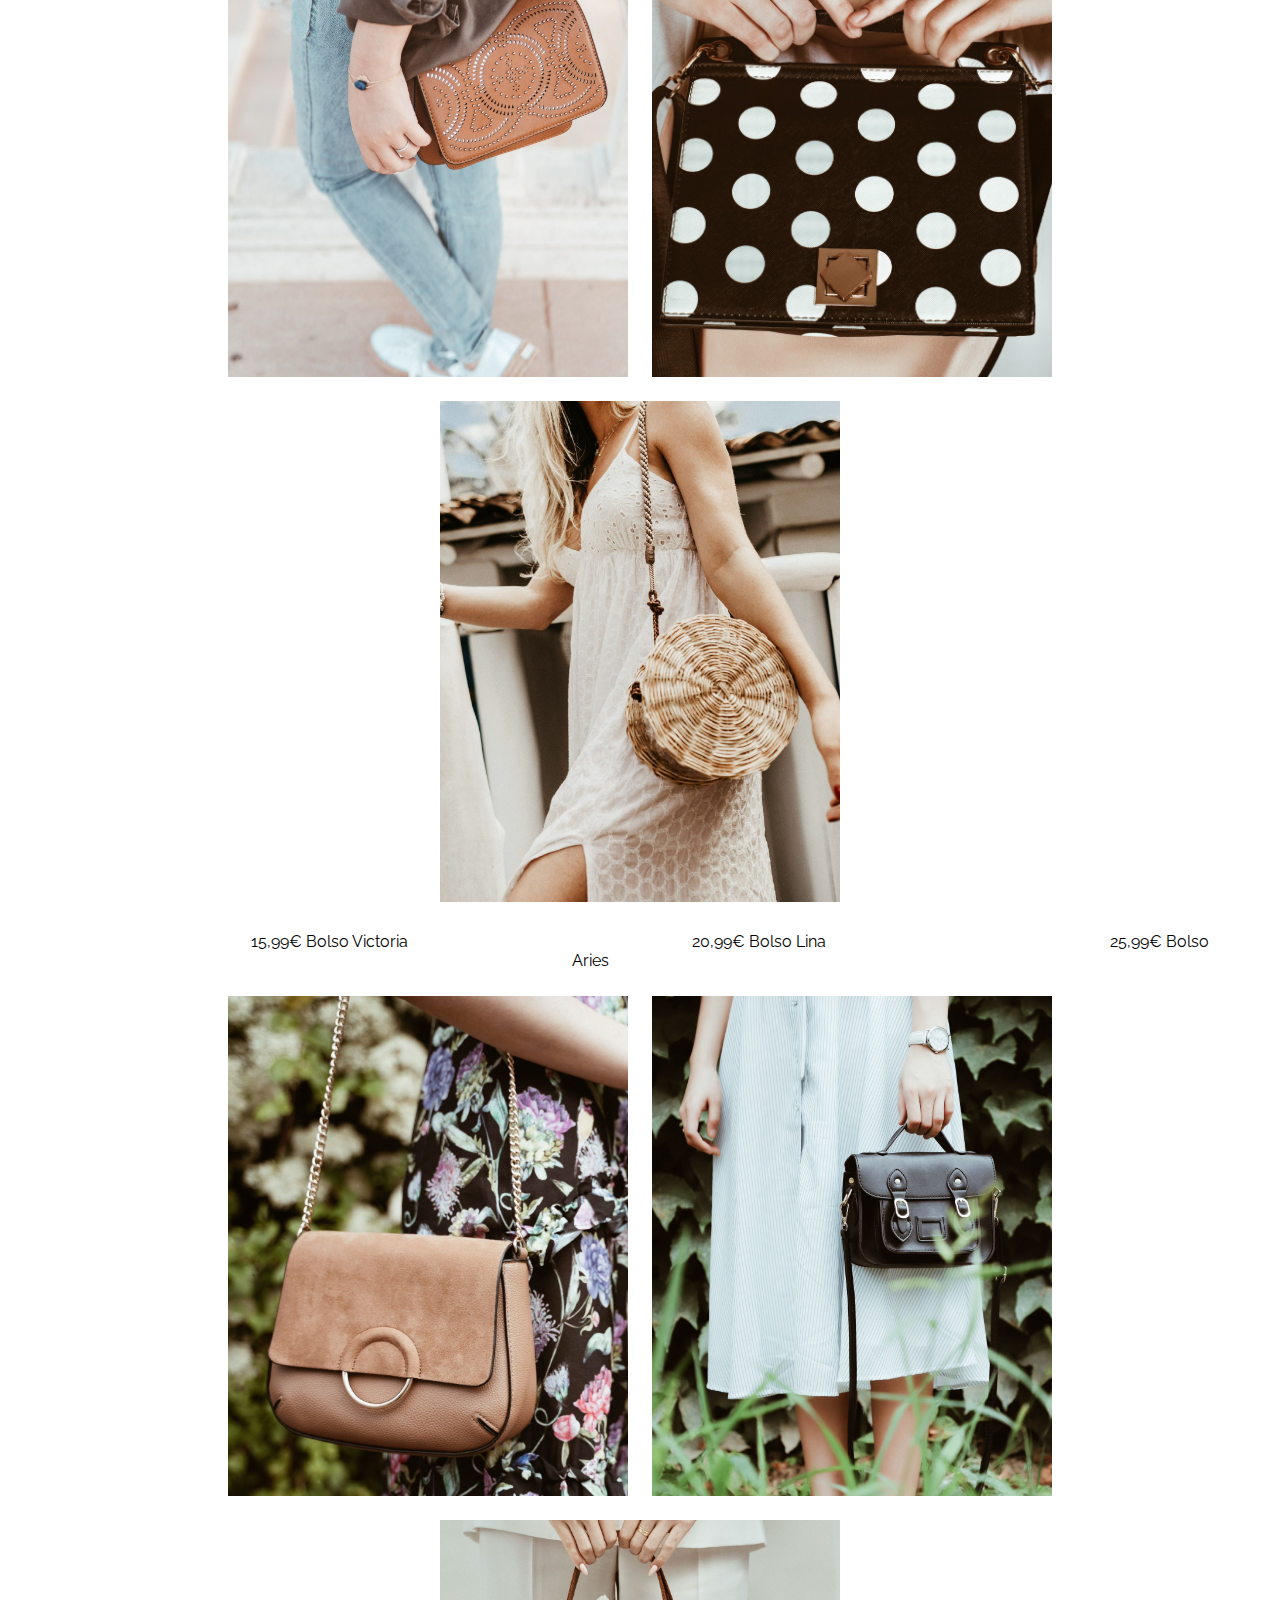
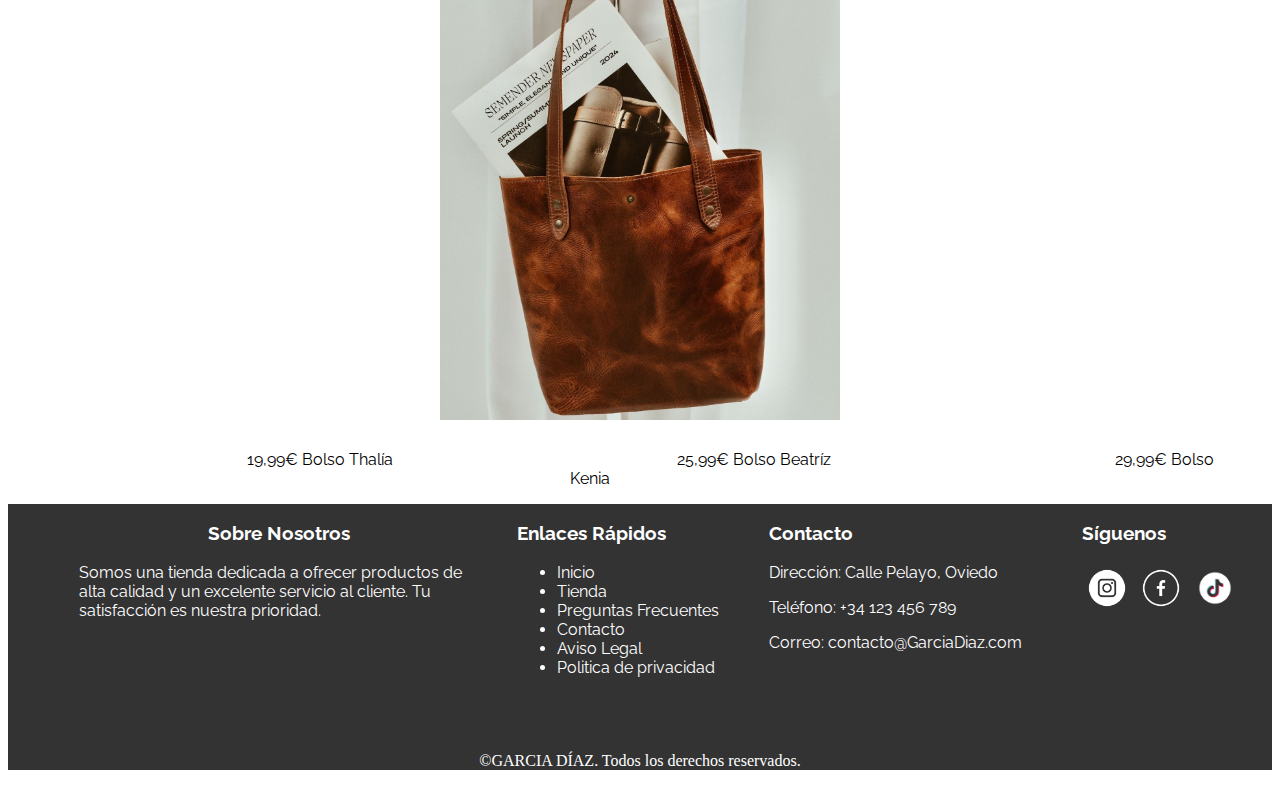
<file: productos.html>
<!DOCTYPE html>
<html lang="es">
        <!--Metemos todas las meta-etiquetas necesarias en nuestro head-->
<head>
    <meta charset="UTF-8">
    <meta name="viewport" content="width=device-width, initial-scale=1.0">
    <meta name="author" content="Enol García Heres">
    <meta name="keywords" content="ropa, moda, estilo">
    <meta name="descripcion" content="GarciaDiaz es una tienda de ropa donde podras encontrar nuevas ideas para tu vestimenta de tu dia a dia!">
    <meta name="robots" content="index">
    <link rel="preconnect" href="https://fonts.googleapis.com">
    <link rel="preconnect" href="https://fonts.gstatic.com" crossorigin>
    <link href="https://fonts.googleapis.com/css2?family=Montserrat:ital,wght@0,100..900;1,100..900&family=Raleway:ital,wght@0,100..900;1,100..900&display=swap" rel="stylesheet">
    <link rel="stylesheet" href="estilos/estiloss.css">
    <link rel="icon" href="imagenes/logo.png">
    <title>GarcíaDíaz</title>
</head>
        <!--Dividimos nuestro body en sus secciones correspondientes-->
<body>
    <header>
        <!--abrimos nuestro primer div con su respectiva clase-->
        <div class="encabezado">
           <img src="imagenes/logo.png" alt="logo de la empresa"> 
        </div>
        <!--abrimos nuestro nav para gestionar todo el tema de navegación-->
        <nav>
            <a href="index.html">INICIO</a>
            <a href="productos.html">PRODUCTOS</a> 
            <a href="presupuesto.html">PRESUPUESTO</a>
            <a href="contacto.html">CONTACTO</a>
        </nav>
    
    </header> <!--cerramos el header-->

    <main><!--abrimos el main y ponemos los div que necesitemos con sus listas e imagenes-->
        
        <!--APARTADO DE REBAJAS-->
        <p class="summer-sales"><strong>SUMMER SALES %</strong>
        <div class="summer">
            <img src="imagenes/imagen1verano.jpg" alt="foto bikini naranja">
            <img src="imagenes/imagen2verano.jpg" alt="foto bikini lunares">
            <img src="imagenes/imagen3verano.jpg" alt="foto bikini piña">
        </div>

        <div class="precios1">
            <ul>
                <li>16,99€ Bikini Lya</li>
                <li>14,99€ Bikini Oporto</li>
                <li>21,99€ Bikini Alma</li>
            </ul>
            
        </div>
        
        <div class="sales">
            <img src="imagenes/imagen4verano.jpg" alt="foto vestido verde">
            <img src="imagenes/imagen5verano.jpg" alt="foto vestido blanco">
            <img src="imagenes/imagen6verano.jpg" alt="foto vestido oliva">
        </div>
        <div class="precios2">
            <ul>
                <li>24,99 Vestido Lagos</li>
                <li>29,99 Vestido Algarve</li>
                <li>15,99 Vestido Camelia</li>
            </ul>
        </div>
        <!--APARTADO DE ROPA MUJER-->
        <p class="ropamujer"><strong>ROPA MUJER</strong></p>
        <div class="ropa-mujer1">
            <img src="imagenes/ropamujer1.jpg" alt="foto vestido rayas">
            <img src="imagenes/ropamujer2.jpg" alt="foto vestido flores">
            <img src="imagenes/ropamujer3.jpg" alt="foto chaleco vaquero">
        </div>
        <div class="precios3">
            <ul>
                <li>49,99€ Vestido Ivonne</li>
                <li>36,99€ Vestido Umbría</li>
                <li>25,99€ Chaleco Sevilla</li>
            </ul>
        </div>

        <div class="ropa-mujer2">
            <img src="imagenes/ropamujer4.jpg" alt="foto mono blanco">
            <img src="imagenes/ropamujer5.jpg" alt="foto vestido rayas">
            <img src="imagenes/ropamujer6.jpg" alt="foto vestido corazones">
        </div>
        <div class="precios4">
            <ul>
                <li>49,99€ Mono Silvana</li>
                <li>45,99€ Vestido Mía</li>
                <li>29,99€ Vestido Venecia</li>
            </ul>
        </div>
        <!--APARTADO DE CALZADO-->
        <p class="calzado"><strong>CALZADO</strong></p>
        <div class="zapatos-mujer">
            <img src="imagenes/fotozapatos1.jpg" alt="foto zapatos cuerdas">
            <img src="imagenes/fotozapatos2.jpg" alt="foto zapatos rosas">
            <img src="imagenes/fotozapatos3.jpg" alt="foto zapatos amarillos">
        </div>
        <div class="precios5">
            <ul>
                <li>39,99€ Tacón Portugal</li>
                <li>45,99€ Tacón Rubí</li>
                <li>39,99€ Tacón Jade</li>
            </ul>
        </div>

        <div class="zapatos-mujer2">
            <img src="imagenes/fotozapatos4.jpg" alt="foto zapatos negros">
            <img src="imagenes/fotozapatos5.jpg" alt="foto deportivas brillantes">
            <img src="imagenes/fotozapatos6.jpg" alt="foto zapatos blancos">
        </div>
        <div class="precios6">
            <ul>
                <li>45,99€ Tacón Jazmín</li>
                <li>29,99€ Deportivas Roma</li>
                <li>39,99€ Tacón Bella</li>
            </ul>
        </div>
        <!--APARTADO BOLSOS-->
        <p class="bolsos-mujer"><strong>BOLSOS</strong></p>
        <div class="bolsos">
            <img src="imagenes/fotobolso1.jpg" alt="foto bolso tachuelas">
            <img src="imagenes/fotobolso2.jpg" alt="foto bolso lunares">
            <img src="imagenes/fotobolso3.jpg" alt="foto bolso mimbre">
        </div>
        
        <div class="precios7">
            <ul>
                <li>15,99€ Bolso Victoria</li>
                <li>20,99€ Bolso Lina</li>
                <li>25,99€ Bolso Aries</li>
            </ul>
        </div>
        
        <div class="bolsos2">
            <img src="imagenes/fotobolso4.jpg" alt="foto bolso circulo">
            <img src="imagenes/fotobolso5.jpg" alt="foto bolso negro">
            <img src="imagenes/fotobolsos6.jpg" alt="foto bolso marrón">
        </div>
        <div class="precios8">
            <ul>
                <li>19,99€ Bolso Thalía</li>
                <li>25,99€ Bolso Beatríz </li>
                <li>29,99€ Bolso Kenia</li>
            </ul>
            
        </div>
    </main>


        <footer>
            <!--y abrimos los div que necesitemos con sus respectivas class-->
            <div class="footer-container">
                  <div class="sobre-nosotros">
                    <h3>Sobre Nosotros</h3>
                    <p>Somos una tienda dedicada a ofrecer productos de alta calidad y un excelente servicio al cliente. Tu satisfacción es nuestra prioridad.</p>
                  </div>
                  <div class="enlaces-rapidos">
                    <h3>Enlaces Rápidos</h3>
                    <ul>
                      <li><a href="indexx.html">Inicio</a></li>
                      <li><a href="productoss.html">Tienda</a></li>
                      <li><a href="#preguntas">Preguntas Frecuentes</a></li>
                      <li><a href="contacto.html">Contacto</a></li>
                      <li><a href="avisolegal.html">Aviso Legal</a></li>
                      <li><a href="politicaprivacidad">Politica de privacidad</a></li> 
                    </ul>
                  </div>
                  <div class="contacto-footer">
                    <h3>Contacto</h3>
                    <p>Dirección: Calle Pelayo, Oviedo</p>
                    <p>Teléfono: +34 123 456 789</p>
                    <p>Correo: contacto@GarciaDiaz.com</p>
                  </div>
                  <div class="redes-sociales">
                    <h3>Síguenos</h3>
                    <a href="https://www.instagram.com/"><img src="imagenes/instagram.png" alt="logo  instagram"></a>
                    <a href="https://www.facebook.com/?locale=es_ES"><img src="imagenes/facebook.png" alt="logo facebook"></a>
                    <a href="https://www.tiktok.com/es/"><img src="imagenes/tiktok.png" alt="logo tiktok"></a>
                  </div>
                </div>
                <div class="copy">
                  <p>&copy;GARCIA DÍAZ. Todos los derechos reservados.</p>
            </div>
              
        </footer> <!--cerramos el footer y finalizamos-->
    
    
    
</body>
</html>
</file>
<file: estilos/estiloss.css>
/*le ponemos un fondo a nuestra cabecera*/
header{
    background-color:#D67272 ;
}

/*situamos nuestro logo de la empresa*/
.encabezado img{
    position: relative;
    display: block;
    margin: auto;
}

/*le quitamos ña decoracion a nuestro apartado de navegacion y lo centramos*/
nav{
    text-decoration: none;
    text-align: center;
}

/*selecionamos los link y los ponemos a nuestro gusto*/
nav a{
    text-decoration: none;
    color: black;
    font-size: x-large;
    margin: 130px;
    font-family: "Raleway",sans-serif;
}

/*le ponemos un hover para cuando estemos encima de nuestro enlace, se cambie de color*/
nav a:hover{
    color: white;
}

/*situamos ya nuestra primera imagen que a la vez es un enlace a nuestra pagina de productos*/
.imagen-cabecera img{
    position: relative;
    width: 100%;
    height: 600px;
}

/*posicionamos nuestro texto de intruduccion y le añadimos tamaño,letra diferente y color*/
.introducción{
    position: relative;
    font-size:x-large;
    width: 1000px;
    text-align: center;
    margin-left: 25%;
    font-family: "Raleway",sans-serif;
    margin-top: 60px;
    margin-bottom: 100px;
    color: #5C5C5C;
}

/*colocamos y centramos nuestras siguientes imagenes que a la vez seran enlaces que nos lleven a los campos que nos marcan*/
.imagenes-inicio img{
    width: 600px;
    margin: auto;
    margin-left: 1%;
}

/*decoramos nuestro apartado de preguntas frecuentes gracias a details*/
details{
    
    background-color:#F9BABA ;
    border-style: solid;
    border-color: white;
    padding: 10px;
    text-align: center;
    font-size: large;
    font-family: "Raleway",sans-serif;
    color: #5C5C5C;
}
details p{
    text-align: justify;
}
.container{
    position: relative;
    margin-top: 120px;
    width: 1200px;
    margin-left:330px;
    margin-bottom: 80px;
}

.container h2{
    text-align: center;
    font-size: xx-large;
    font-family: "Raleway",sans-serif;
    color: #5C5C5C;
}


/*empezamos a decorar nuestro pie de pagina con un fondo,tipo de letra y color*/
footer{
    background-color:#333;
    color:#fff;
    font-family: "Raleway", sans-serif;
}
.footer-container{
    display: flex;
    width: 1200px;
    margin: auto;
}


.sobre-nosotros{
    margin-top: 20px;
}
.sobre-nosotros h3{
    text-align: center;
}
.sobre-nosotros {
    margin: auto;
    width: 400px;
    margin-bottom:100px;
}

.enlaces-rapidos a{
    text-decoration: none;
    color: white;
}

.contacto-footer{
    margin-left: 50px;
}


.redes-sociales{
    margin-left: 60px;
}
.redes-sociales a img{
    width:50px;
}

/*le ponemos copyright*/
.copy{
    text-align: center;
    font-family: initial;
}


/*decoramos nuestro parrafo de aviso legal con letra mas grande y otro tipo de letra*/
.aviso-legal{
    font-size: medium;
    font-family: "Ralewey",sans-serif;
}

/*empezamos a decorar las imagenes de summer sales*/
.summer-sales{
    font-size: xx-large;
    font-family: "Montserrat", sans-serif;
    text-align: center;
    color: #5C5C5C;
    margin-top: 100px;
}

.summer img{
    position: relative;
    width: 400px;
    margin: 10px;
}
.sales img{
    position: relative;
    width: 400px;
    margin: 10px;
    margin-top: 50px;
}

.summer{
    text-align: center;
}
.sales{
    text-align: center;
}

/*situamos los precios debajo de las imagenes*/
.precios1{
    text-align: center;
}
.precios1 li{
    display: inline;
    margin: 150px;
    font-family: "raleway",sans-serif;
}
.precios2{
    text-align: center;
}

.precios2 li{
    display: inline;
    margin: 140px;
    font-family: "Raleway",sans-serif;
}
/*situamos las siguientes imagenes*/
.ropamujer{
    font-size: xx-large;
    font-family: "Montserrat", sans-serif;
    text-align: center;
    color: #5C5C5C;
    margin-top: 100px
}

.ropa-mujer1 img{
    position:relative;
    width: 400px;
    margin: 10px;
    margin-top: 50px;
}
.ropa-mujer1{
    text-align: center;
}

.ropa-mujer2 img{
    position:relative;
    width: 400px;
    margin: 10px;
    margin-top: 50px;
}
.ropa-mujer2{
    text-align: center;
}

/*y ponemos los siguientes precios debajo de las imagenes*/
.precios3{
    text-align: center;
}

.precios3 li{
    display: inline;
    margin: 130px;
    font-family: "Raleway",sans-serif;
}

.precios4{
    text-align:center;
}
.precios4 li{
    display: inline;
    margin: 140px;
    font-family: "Raleway",sans-serif;
}
/*SITUAMOS LAS SIGUIENTES IMAGENES*/
.calzado{
    font-size: xx-large;
    font-family: "Montserrat", sans-serif;
    text-align: center;
    color: #5C5C5C;
    margin-top: 100px
}

.zapatos-mujer img{
    position: relative;
    width: 400px;
    margin: 10px;
}
.zapatos-mujer{
    text-align: center;
}

.zapatos-mujer2 img{
    position: relative;
    width: 400px;
    margin: 10px;
}
.zapatos-mujer2{
    text-align: center;
}
/*LES AÑADIMOS LOS PRECIOS*/
.precios5{
    text-align: center;
}
.precios5 li{
    display: inline;
    margin: 140px;
    font-family: "Raleway",sans-serif;
}

.precios6{
    text-align: center;
}
.precios6 li{
    display: inline;
    margin: 140px;
    font-family: "Raleway",sans-serif;
}
/*SITUAMOS LAS SIGUIENTES IMAGENES*/
.bolsos-mujer{
    font-size: xx-large;
    font-family: "Montserrat", sans-serif;
    text-align: center;
    color: #5C5C5C;
    margin-top: 100px
}
.bolsos img{
    position: relative;
    width: 400px;
    margin: 10px; 
}
.bolsos{
    text-align: center;
}

.bolsos2 img{
    position: relative;
    width: 400px;
    margin: 10px; 
}
.bolsos2{
    text-align: center;
}
/*Y LES COLOCAMOS LOS PRECIOS*/
.precios7{
    text-align: center;
}
.precios7 li{
    display: inline;
    margin: 140px;
    font-family: "Raleway",sans-serif;
}

.precios8{
    text-align: center;
}
.precios8 li{
    display: inline;
    margin: 140px;
    font-family: "Raleway",sans-serif;
}

.presupuesto{
    font-family: "Raleway",sans-serif;
    text-align:justify;
    color: #5C5C5C;
}

.presupuesto input{
    display:block;
    padding: 10px;
    border-radius: 10px;
}

.contactar ul{
    position: relative;
    font-family: "Raleway",sans-serif;
    margin-bottom: 100px;
    list-style: none;
}
.contactar{
    position: relative;
    text-align: center;
    margin-top: 100px;
}
</file>
